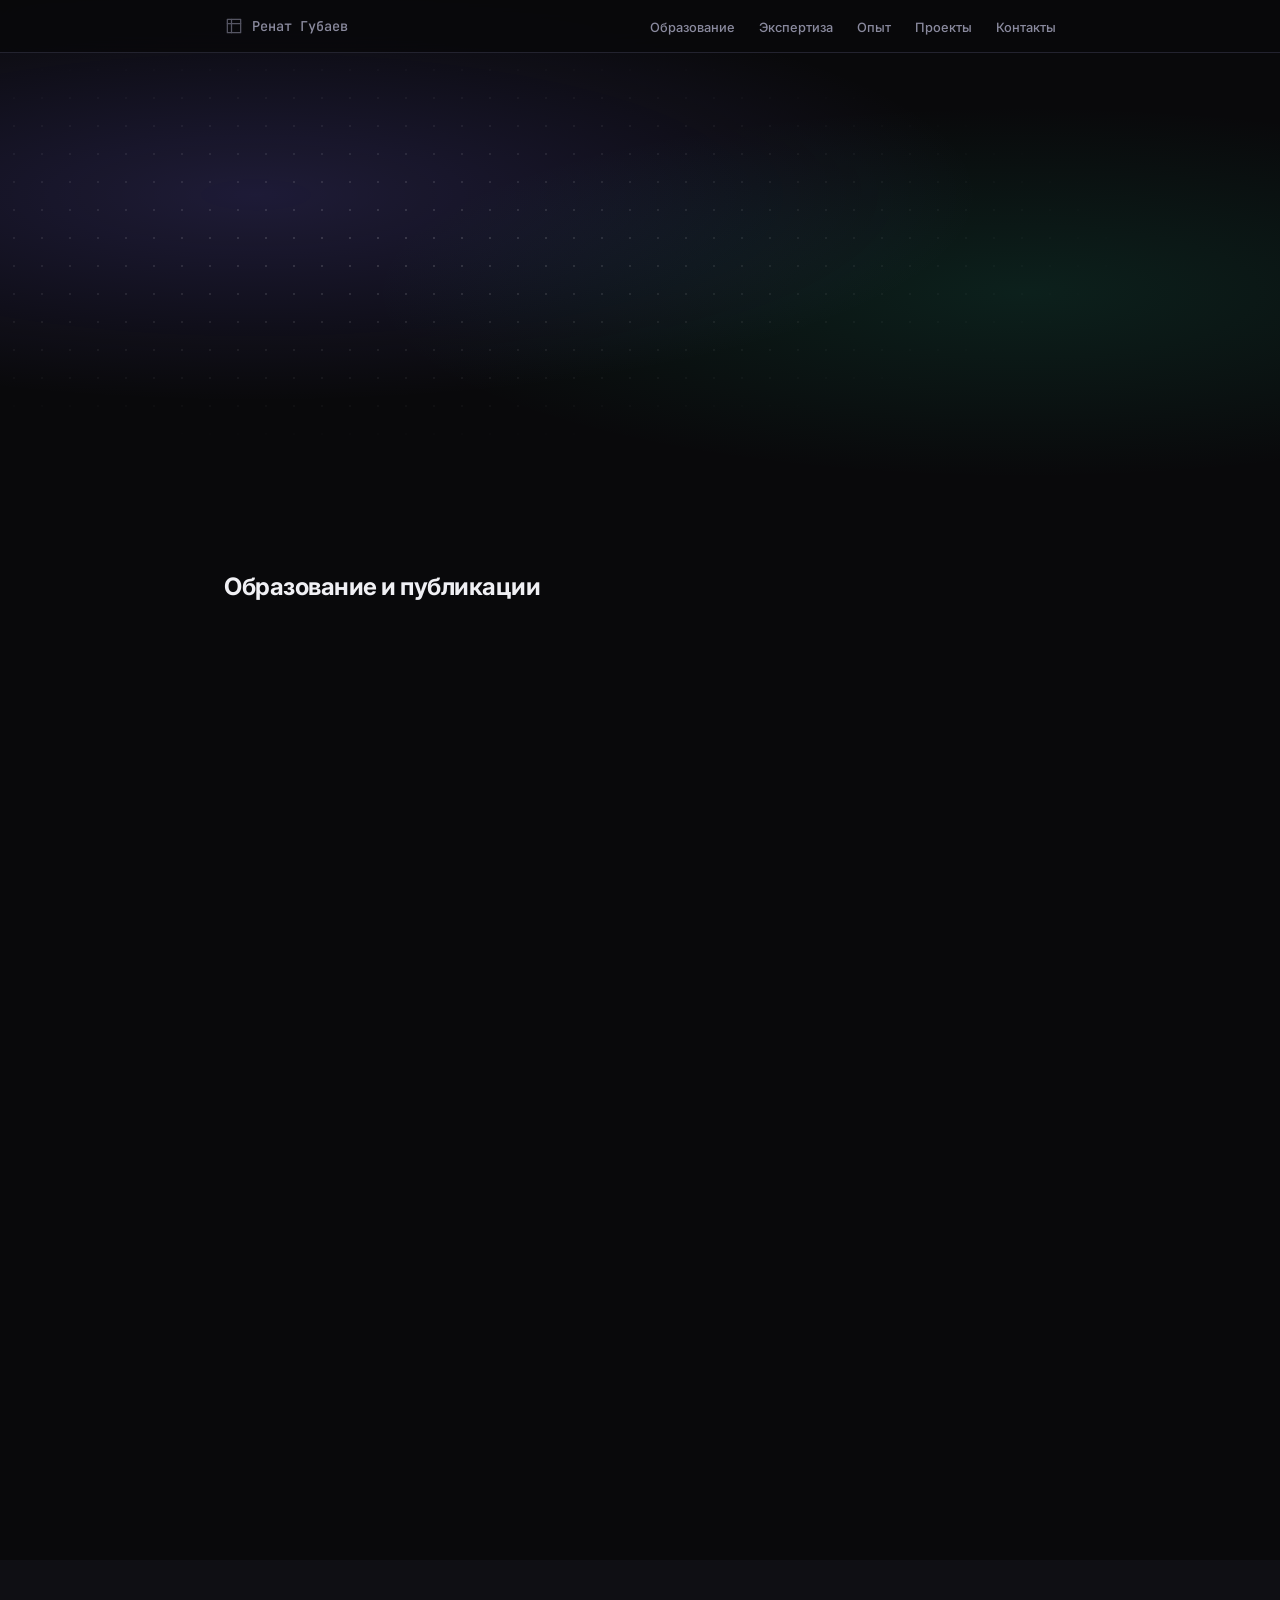
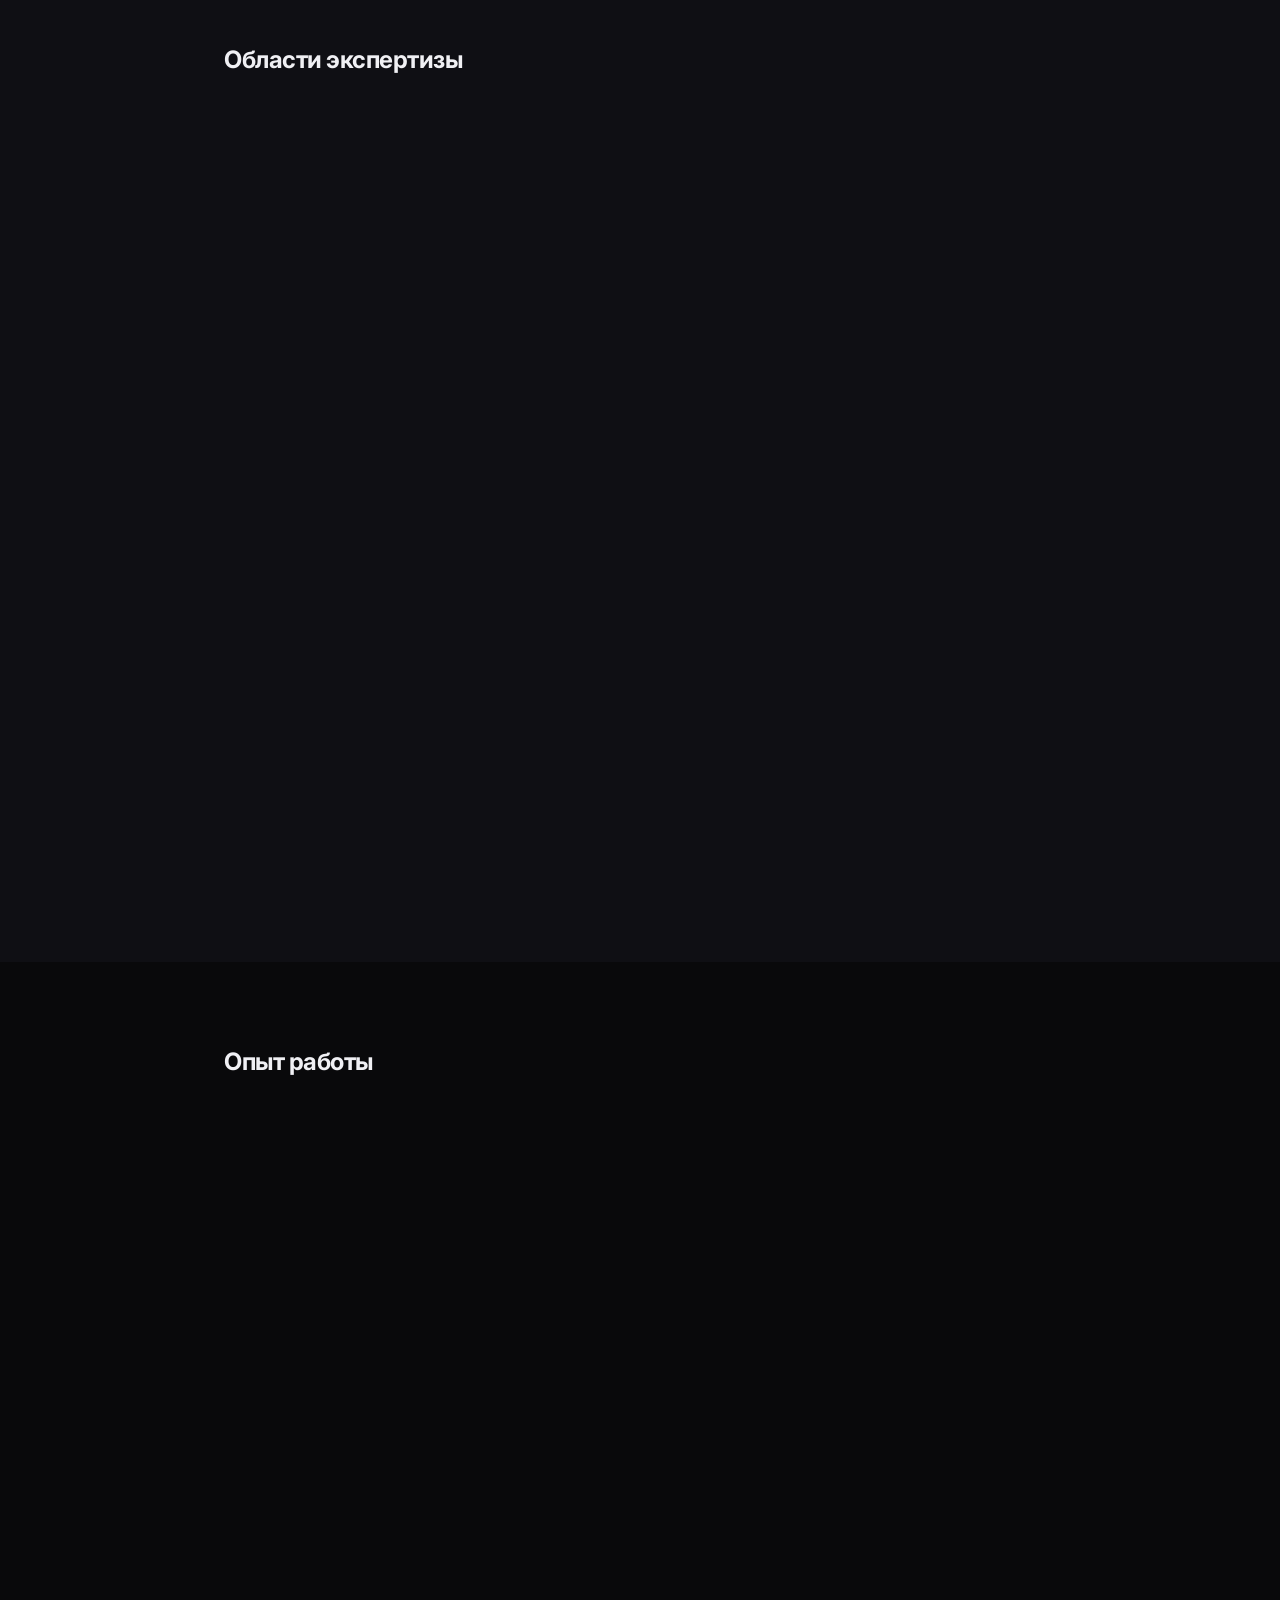
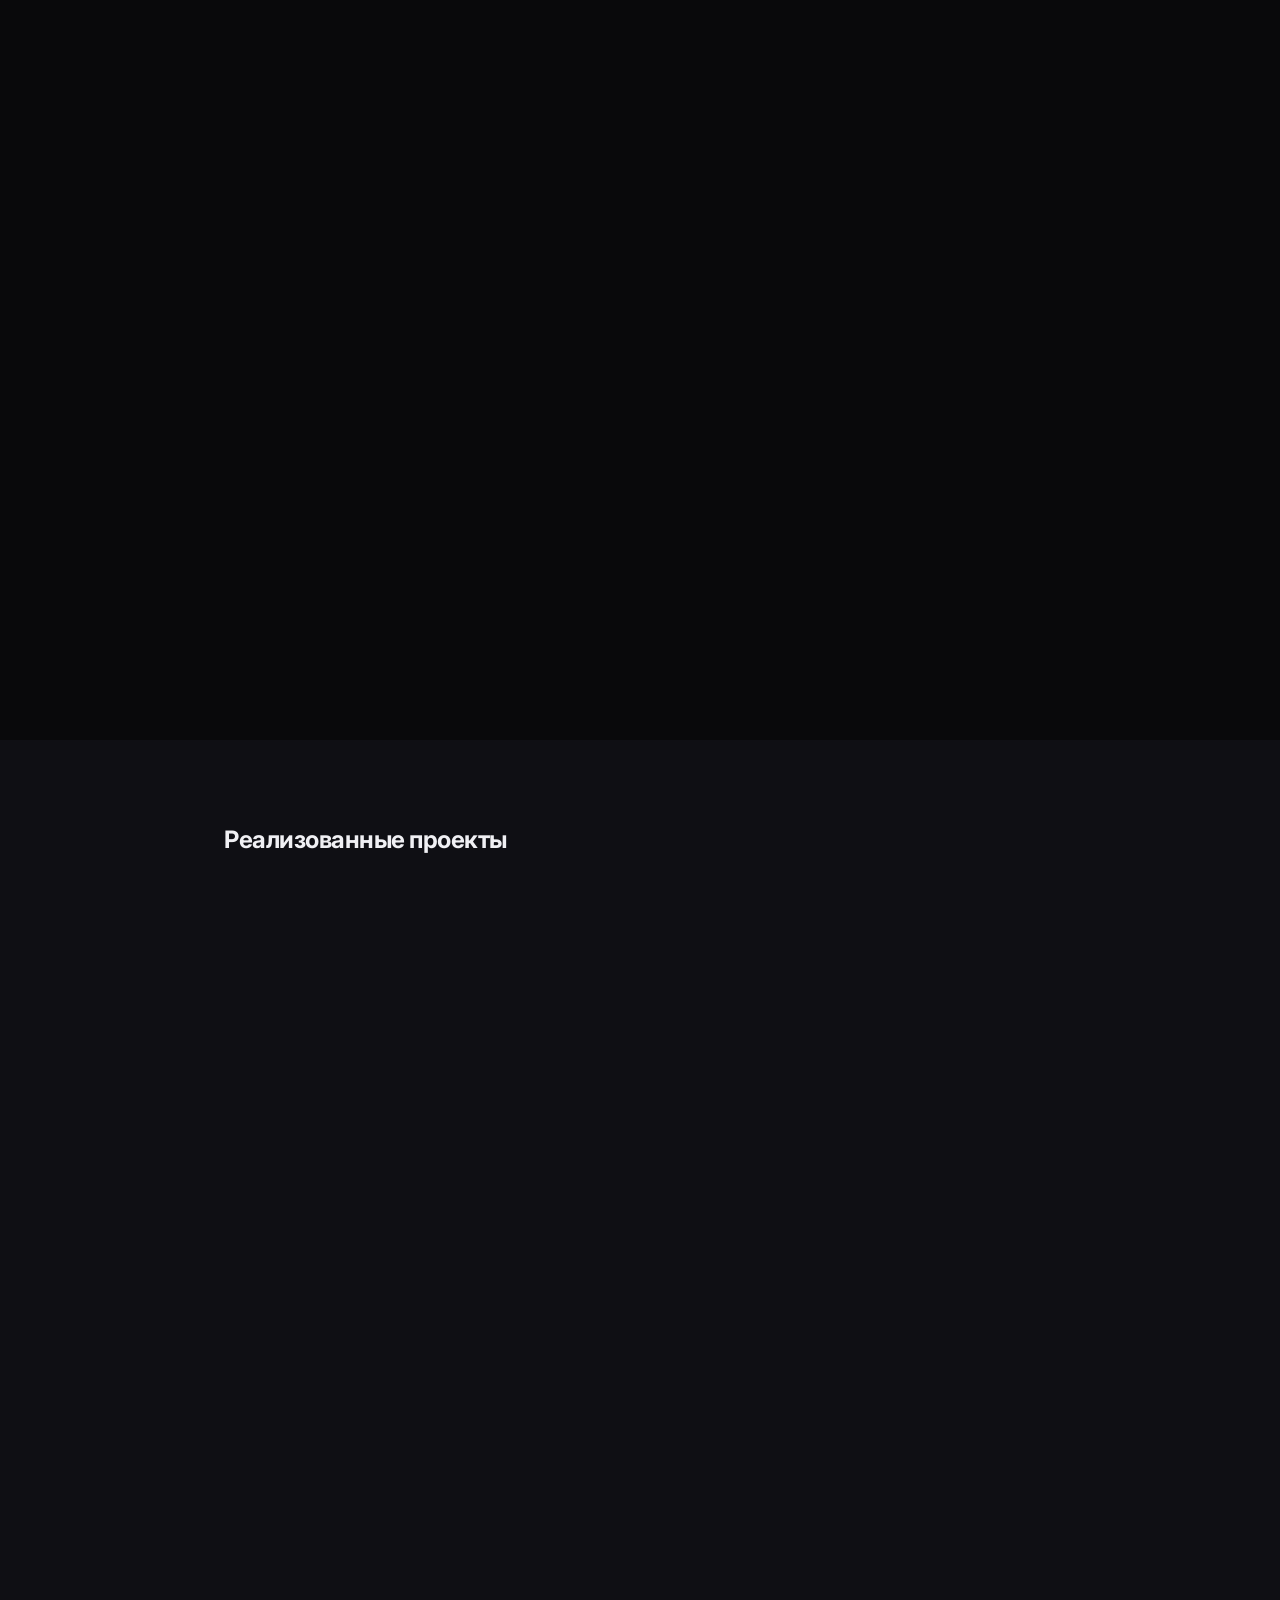
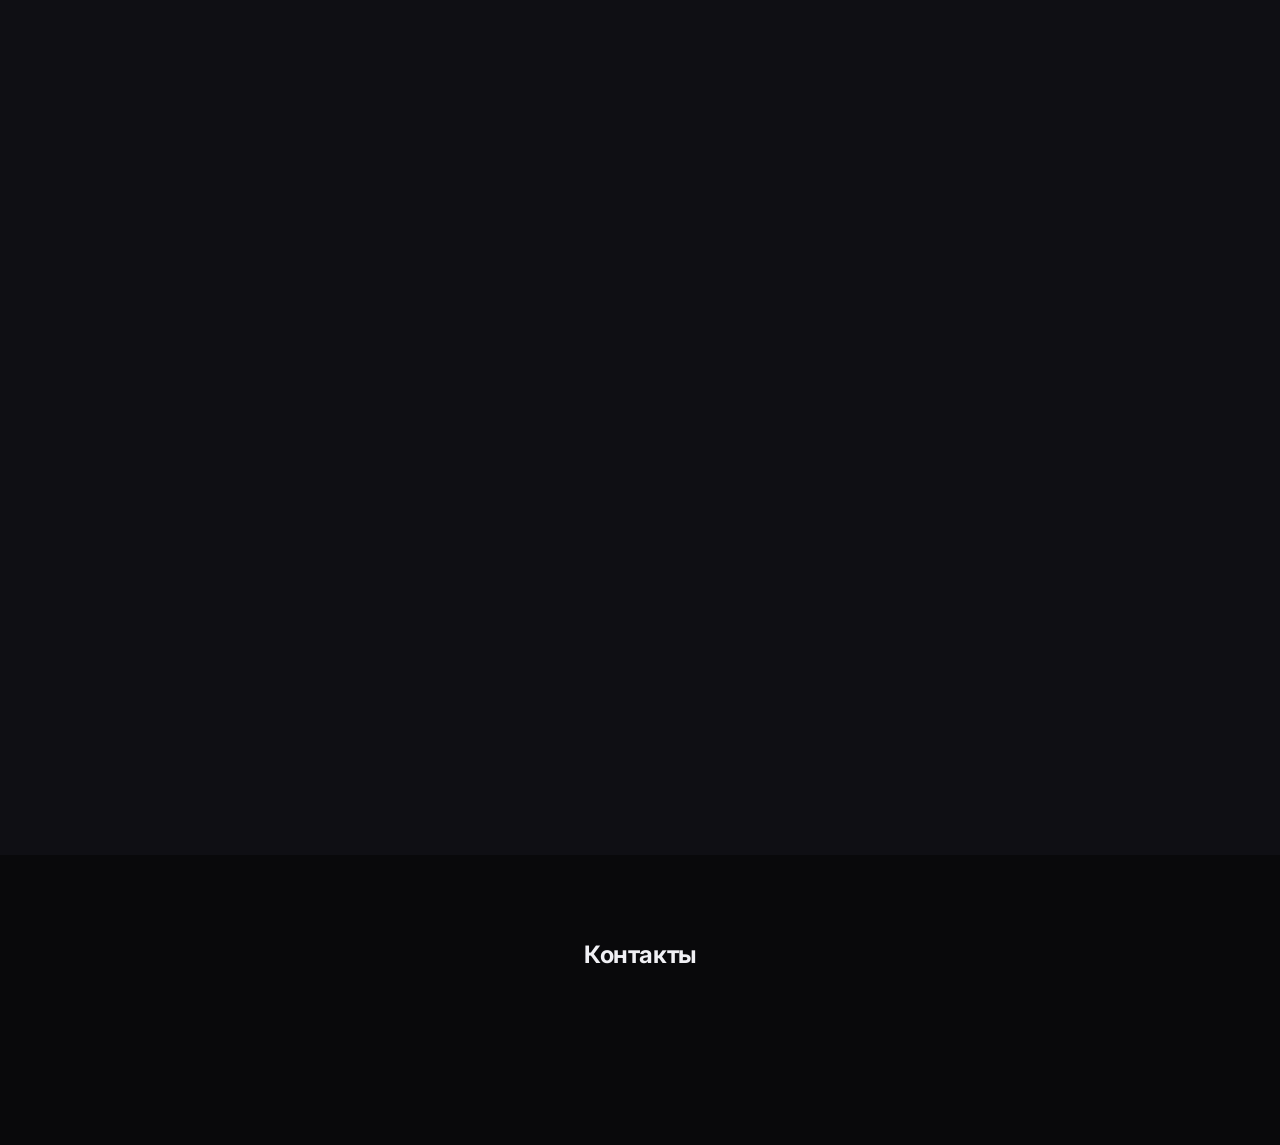
<file: index.html>
<!doctype html>
<html lang="ru">
  <head>
    <meta charset="UTF-8" />
    <meta name="viewport" content="width=device-width, initial-scale=1.0" />
    <title>Ренат Губаев - fullstack-разработчик, blockchain-архитектор</title>
    <meta
      name="description"
      content="Ренат Губаев - fullstack-разработчик, blockchain-архитектор. МФТИ, РАНХиГС, публикации IEEE, open-source библиотеки."
    />

    <meta name="google-site-verification" content="nejTlyol4ntgnsvWBmmOYXZHYfpRieYmGeverqvincs" />
    <meta name="yandex-verification" content="a88fcde494d6a024" />

    <link rel="canonical" href="https://manhattandoctor.github.io/" />

    <!-- Open Graph -->
    <meta property="og:type" content="website" />
    <meta property="og:url" content="https://manhattandoctor.github.io/" />
    <meta property="og:title" content="Ренат Губаев - fullstack-разработчик, blockchain-архитектор" />
    <meta property="og:description" content="20+ лет в разработке: enterprise-системы на стыке blockchain, AI и финтеха. МФТИ, РАНХиГС, 2 публикации IEEE, 30+ npm-пакетов." />
    <meta property="og:image" content="https://manhattandoctor.github.io/og-image.png" />
    <meta property="og:image:width" content="1200" />
    <meta property="og:image:height" content="630" />
    <meta property="og:locale" content="ru_RU" />

    <!-- Twitter Card -->
    <meta name="twitter:card" content="summary_large_image" />
    <meta name="twitter:title" content="Ренат Губаев - fullstack-разработчик, blockchain-архитектор" />
    <meta name="twitter:description" content="20+ лет в разработке: enterprise-системы на стыке blockchain, AI и финтеха." />
    <meta name="twitter:image" content="https://manhattandoctor.github.io/og-image.png" />

    <!-- Favicon -->
    <link rel="icon" href="data:image/svg+xml,%3Csvg xmlns='http://www.w3.org/2000/svg' viewBox='0 0 100 100'%3E%3Crect width='100' height='100' rx='16' fill='%237c6cff'/%3E%3Ctext x='50' y='54' font-family='system-ui,sans-serif' font-size='42' font-weight='700' fill='white' text-anchor='middle' dominant-baseline='central'%3E%D0%A0%D0%93%3C/text%3E%3C/svg%3E" />

    <link rel="preconnect" href="https://fonts.googleapis.com" />
    <link rel="preconnect" href="https://fonts.gstatic.com" crossorigin />
    <link rel="preload" href="style.css" as="style" />
    <link rel="stylesheet" href="style.css" />
    <link
      href="https://fonts.googleapis.com/css2?family=Inter:wght@300;400;500;600;700;800&family=JetBrains+Mono:wght@400;500&display=swap"
      rel="stylesheet"
      media="print"
      onload="this.media='all'"
    />
    <noscript><link href="https://fonts.googleapis.com/css2?family=Inter:wght@300;400;500;600;700;800&family=JetBrains+Mono:wght@400;500&display=swap" rel="stylesheet" /></noscript>

    <!-- JSON-LD -->
    <script type="application/ld+json">
    {
      "@context": "https://schema.org",
      "@type": "Person",
      "name": "Ренат Губаев",
      "jobTitle": "Fullstack-разработчик, blockchain-архитектор",
      "url": "https://manhattandoctor.github.io/",
      "inLanguage": "ru",
      "image": "https://manhattandoctor.github.io/og-image.png",
      "sameAs": [
        "https://github.com/ManhattanDoctor",
        "https://ru.linkedin.com/in/renat-gubaev-a50349154",
        "https://t.me/renatgubaev",
        "https://www.npmjs.com/~renatg"
      ],
      "alumniOf": [
        {
          "@type": "CollegeOrUniversity",
          "name": "МФТИ (Московский физико-технический институт)"
        },
        {
          "@type": "CollegeOrUniversity",
          "name": "РАНХиГС (Бизнес школа IT-управления)"
        }
      ],
      "knowsAbout": ["Blockchain", "Hyperledger Fabric", "Ethereum", "TypeScript", "AI/ML", "Cryptography"],
      "description": "20+ лет в разработке: enterprise-системы на стыке blockchain, AI и финтеха. Автор 30+ npm-пакетов, соавтор 2 публикаций IEEE."
    }
    </script>
  </head>
  <body>
    <nav class="nav" id="nav" aria-label="Главная навигация">
      <div class="nav__container">
        <a href="#top" class="nav__brand" title="Ренат Губаев">
          <svg class="nav__icon" viewBox="0 0 24 24" width="20" height="20" fill="none" stroke="currentColor" stroke-width="1.5" stroke-linecap="round" stroke-linejoin="round">
            <path d="M4 4h16v16H4z"/>
            <path d="M4 9h16"/>
            <path d="M9 4v16"/>
          </svg>
          <span>Ренат Губаев</span>
        </a>
        <button class="nav__toggle" id="navToggle" aria-label="Открыть меню" aria-expanded="false">
          <span></span><span></span><span></span>
        </button>
        <ul class="nav__menu" id="navMenu">
          <li><a href="#academic">Образование</a></li>
          <li><a href="#expertise">Экспертиза</a></li>
          <li><a href="#experience">Опыт</a></li>
          <li><a href="#projects">Проекты</a></li>
          <li><a href="#contact">Контакты</a></li>
        </ul>
      </div>
    </nav>

    <main>
    <!-- Header -->
    <header class="header" id="top">
      <div class="header__bg"></div>
      <div class="container">
        <div class="header__content fade-in">
          <picture>
            <source
              srcset="photo-200.webp 200w, photo-400.webp 400w"
              sizes="260px"
              type="image/webp"
            />
            <img
              src="photo-200.png"
              srcset="photo-200.png 200w, photo-400.png 400w"
              sizes="260px"
              alt="Ренат Губаев"
              class="header__photo"
              width="260"
              height="260"
              loading="eager"
            />
          </picture>
          <div class="header__text">
            <h1>Ренат Губаев</h1>
            <p class="header__role">
              20+ лет в разработке: от коммуникационных платформ до blockchain и
              AI
            </p>
            <p class="header__summary">
              Проектирую и разрабатываю enterprise-системы на стыке blockchain,
              искусственного интеллекта и финансовых технологий. Автор 30+
              open-source библиотек и научных публикаций IEEE.
            </p>
          </div>
        </div>
      </div>
    </header>

    <!-- Education & Publications -->
    <section class="section" id="academic" aria-label="Образование и публикации">
      <div class="container">
        <h2 class="section__title">Образование и публикации</h2>
        <div class="two-col fade-in">
          <div>
            <h3 class="label">Фундаментальное образование</h3>

            <div class="card">
              <div class="card__accent"></div>
              <div class="card__body">
                <div class="card__top">
                  <span class="card__year">2010</span>
                  <span class="card__degree">Магистр</span>
                </div>
                <h4>
                  МФТИ &middot;
                  <a
                    href="https://ru.wikipedia.org/wiki/Московский_физико-технический_институт#факультет_физической_и_квантовой_электроники_(ФФКЭ)"
                    target="_blank"
                    rel="noopener"
                    >Физика и прикладная математика</a
                  >
                </h4>
                <p class="card__sub card__sub--divider">
                  Московский физико-технический институт
                </p>
                <p class="card__sub">
                  Факультет физической и квантовой электроники, кафедра
                  высокопроизводительных вычислительных систем
                </p>
                <p class="card__thesis">
                  <span class="card__thesis-label">Дипломная работа:</span>
                  Системы команд масштабируемых векторных процессоров
                </p>
                <p class="card__thesis">
                  <span class="card__thesis-label">Также:</span> Читал лекции
                  по устройству смарт-контрактов Ethereum в рамках
                  <a
                    href="https://blockchain.mipt.ru"
                    target="_blank"
                    rel="noopener"
                    >магистерской программы МФТИ по технологиям блокчейна</a
                  >
                </p>
              </div>
            </div>

            <div class="card">
              <div class="card__accent"></div>
              <div class="card__body">
                <div class="card__top">
                  <span class="card__year">2012</span>
                  <span class="card__degree">Магистр</span>
                </div>
                <h4>
                  РАНХиГС &middot;
                  <a
                    href="https://mbacio.ru/msc-it"
                    target="_blank"
                    rel="noopener"
                    >Информационный менеджмент</a
                  >
                </h4>
                <p class="card__sub card__sub--divider">
                  Российская академия народного хозяйства и государственной
                  службы при Президенте РФ
                </p>
                <p class="card__sub">
                  <a href="https://mbacio.ru" target="_blank" rel="noopener"
                    >Бизнес школа IT-управления</a
                  >, подготовка руководителей в сфере IT
                </p>
                <p class="card__thesis">
                  <span class="card__thesis-label">Выпускная работа:</span>
                  Социальная сеть для видеообщения Vichatter&nbsp;&mdash;
                  реализованный продукт с аудиторией более 3&nbsp;млн
                  пользователей, до 500&nbsp;тыс. посещений в день
                </p>
              </div>
            </div>
          </div>

          <div>
            <h3 class="label">Международные публикации</h3>

            <div class="card">
              <div class="card__accent card__accent--pub"></div>
              <div class="card__body">
                <div class="card__top">
                  <span class="card__venue">IEEE ICDCSW 2025</span>
                  <span class="card__location">Глазго, Великобритания</span>
                </div>
                <h4>
                  Integrating Cvartel with Hyperledger Fabric for Enhanced
                  Biometric Authentication
                </h4>
                <p class="card__sub card__sub--divider">
                  45th IEEE International Conference on Distributed Computing
                  Systems Workshops
                </p>
                <p class="card__sub">
                  Исследование интеграции биометрической аутентификации с
                  блокчейн-платформой Hyperledger Fabric. Работа описывает
                  архитектуру системы Cvartel, обеспечивающей верификацию
                  личности через биометрические данные с записью результатов в
                  распределённый реестр.
                </p>
                <p class="card__thesis">
                  <span class="card__thesis-label">DOI:</span>
                  <span style="font-family: var(--mono); font-style: normal"
                    >10.1109/ICDCSW63273.2025.00064</span
                  >
                </p>
                <a
                  href="https://ieeexplore.ieee.org/document/11262628"
                  class="card__link"
                  target="_blank"
                  rel="noopener"
                  >IEEE Xplore &rarr;</a
                >
              </div>
            </div>

            <div class="card">
              <div class="card__accent card__accent--pub"></div>
              <div class="card__body">
                <div class="card__top">
                  <span class="card__venue">IEEE ICBC 2021</span>
                  <span class="card__location">Сидней, Австралия</span>
                </div>
                <h4>Karma Blockchain Based Charity Foundation Platform</h4>
                <p class="card__sub card__sub--divider">
                  IEEE International Conference on Blockchain and Cryptocurrency
                </p>
                <p class="card__sub">
                  Работа предлагает подход к повышению прозрачности
                  благотворительных фондов через permissioned-блокчейн. Проект
                  принят в Hyperledger Labs (Linux Foundation),
                  спонсор&nbsp;&mdash; член Hyperledger Technical Steering
                  Committee (IBM).
                </p>
                <p class="card__thesis">
                  <span class="card__thesis-label">DOI:</span>
                  <span style="font-family: var(--mono); font-style: normal"
                    >10.1109/ICBC51069.2021.9461072</span
                  >
                </p>
                <div class="card__links">
                  <a
                    href="https://ieeexplore.ieee.org/document/9461072/"
                    target="_blank"
                    rel="noopener"
                    >IEEE Xplore</a
                  >
                  <a
                    href="https://research.ibm.com/publications/karma-blockchain-based-charity-foundation-platform"
                    target="_blank"
                    rel="noopener"
                    >IBM Research</a
                  >
                  <a
                    href="https://www.researchgate.net/publication/352724815"
                    target="_blank"
                    rel="noopener"
                    >ResearchGate</a
                  >
                </div>
              </div>
            </div>
          </div>
        </div>
      </div>
    </section>

    <!-- Expertise -->
    <section class="section section--alt" id="expertise" aria-label="Области экспертизы">
      <div class="container">
        <h2 class="section__title">Области экспертизы</h2>

        <div class="expertise__grid fade-in">
          <div class="exp-card">
            <svg
              class="exp-card__icon"
              viewBox="0 0 24 24"
              width="22"
              height="22"
              fill="none"
              stroke="currentColor"
              stroke-width="1.5"
              stroke-linecap="round"
              stroke-linejoin="round"
            >
              <rect x="2" y="7" width="20" height="14" rx="2" />
              <path d="M16 7V5a4 4 0 00-8 0v2" />
              <circle cx="12" cy="15" r="1" />
            </svg>
            <h3>Blockchain-архитектура</h3>
            <p>
              Проектирование систем на Hyperledger Fabric и Ethereum:
              смарт-контракты, токеномика, кросс-чейн взаимодействие. Автор
              ORM-фреймворка для chaincode и библиотеки управления токенами.
              Опыт с Polymath Security Tokens (ST-20), ERC-20/ERC-721,
              DeFi-механизмами.
            </p>
          </div>

          <div class="exp-card">
            <svg
              class="exp-card__icon"
              viewBox="0 0 24 24"
              width="22"
              height="22"
              fill="none"
              stroke="currentColor"
              stroke-width="1.5"
              stroke-linecap="round"
              stroke-linejoin="round"
            >
              <path d="M12 2L2 7l10 5 10-5-10-5z" />
              <path d="M2 17l10 5 10-5" />
              <path d="M2 12l10 5 10-5" />
            </svg>
            <h3>Enterprise-платформы</h3>
            <p>
              Полный цикл разработки сложных бизнес-систем. Мультитенантность,
              ресурсная авторизация через Keycloak, двойное хранение состояния
              (SQL&nbsp;+&nbsp;blockchain), Command/Event архитектура, WebSocket
              real-time.
            </p>
          </div>

          <div class="exp-card">
            <svg
              class="exp-card__icon"
              viewBox="0 0 24 24"
              width="22"
              height="22"
              fill="none"
              stroke="currentColor"
              stroke-width="1.5"
              stroke-linecap="round"
              stroke-linejoin="round"
            >
              <circle cx="12" cy="12" r="3" />
              <path
                d="M12 2v4m0 12v4m-7.07-15.07l2.83 2.83m8.48 8.48l2.83 2.83M2 12h4m12 0h4M4.93 19.07l2.83-2.83m8.48-8.48l2.83-2.83"
              />
            </svg>
            <h3>AI/ML-платформы</h3>
            <p>
              Интеграция LLM в production-системы: LangChain, Claude, OpenAI,
              векторный поиск в базах данных. Разработка MCP-серверов для
              AI-агентов. RAG-пайплайны для обработки документов. Гибридный
              текстовый и семантический поиск.
            </p>
          </div>

          <div class="exp-card">
            <svg
              class="exp-card__icon"
              viewBox="0 0 24 24"
              width="22"
              height="22"
              fill="none"
              stroke="currentColor"
              stroke-width="1.5"
              stroke-linecap="round"
              stroke-linejoin="round"
            >
              <path d="M12 22s8-4 8-10V5l-8-3-8 3v7c0 6 8 10 8 10z" />
            </svg>
            <h3>Криптография и безопасность</h3>
            <p>
              Системы на базе российской (ГОСТ&nbsp;Р&nbsp;34.10) и
              международной криптографии (RSA, AES, Ed25519). Custody-системы
              для управления ключами, двухфакторная аутентификация,
              биометрическая аутентификация с blockchain-верификацией.
            </p>
          </div>

          <div class="exp-card">
            <svg
              class="exp-card__icon"
              viewBox="0 0 24 24"
              width="22"
              height="22"
              fill="none"
              stroke="currentColor"
              stroke-width="1.5"
              stroke-linecap="round"
              stroke-linejoin="round"
            >
              <path d="M4 4h16v16H4z" />
              <path d="M4 9h16" />
              <path d="M9 4v16" />
            </svg>
            <h3>Разработка фреймворков и экосистем</h3>
            <p>
              Создание переиспользуемых библиотек и экосистемы (30+
              npm-пакетов)&nbsp;&mdash; инфраструктурная основа для десятка
              проектов: backend, frontend, криптография, WebSocket, OAuth, i18n.
              Фреймворк ORM для блокчейна с управлением токенами и сущностями.
            </p>
          </div>
        </div>
      </div>
    </section>

    <!-- Experience -->
    <section class="section" id="experience" aria-label="Опыт работы">
      <div class="container">
        <h2 class="section__title">Опыт работы</h2>

        <div class="timeline fade-in">
          <div class="timeline__item">
            <div class="timeline__dot"></div>
            <div class="timeline__card">
              <div class="timeline__head">
                <span class="timeline__period">2025 &mdash; н.в.</span>
                <span class="timeline__role">Архитектор, fullstack-разработчик</span>
              </div>
              <h3><a href="https://dfawl.ru" target="_blank" rel="noopener">DFAWL</a></h3>
              <p>
                White Label конструктор платформ для торговли цифровыми финансовыми
                активами (ЦФА) и утилитарными цифровыми правами (УЦП). Полный жизненный
                цикл цифровых активов: выпуск, обращение, внебиржевая торговля, краудсейлы
                и погашение.
              </p>
              <p class="timeline__voice">Цель&nbsp;&mdash; сделать запуск платформы ЦФА вопросом недель, а не месяцев.</p>
            </div>
          </div>

          <div class="timeline__item">
            <div class="timeline__dot"></div>
            <div class="timeline__card">
              <div class="timeline__head">
                <span class="timeline__period">2022 &mdash; 2025</span>
                <span class="timeline__role">Руководитель команды, fullstack-разработчик</span>
              </div>
              <h3><a href="https://chainlab.ru" target="_blank" rel="noopener">Лаборатория блокчейн ChainLab</a></h3>
              <p>
                Научный центр &laquo;Идея&raquo;, базовая организация
                <a href="https://blockchain.mipt.ru" target="_blank" rel="noopener">магистерской программы МФТИ по блокчейну</a>.
                Реализованы проекты Karma (Hyperledger Labs, IEEE), AI-платформа
                Gnosis, система биометрической аутентификации Cvartel (IEEE ICDCSW 2025).
              </p>
              <p class="timeline__voice">Здесь я совмещал то, что мне интересно больше всего: исследования и production-код.</p>
            </div>
          </div>

          <div class="timeline__item">
            <div class="timeline__dot"></div>
            <div class="timeline__card">
              <div class="timeline__head">
                <span class="timeline__period">2018 &mdash; 2022</span>
                <span class="timeline__role">Руководитель команды разработки</span>
              </div>
              <h3>Норильский Никель / Symbridge</h3>
              <p>
                Сервис кастодиального обслуживания. Микросервисная архитектура,
                платёжные процессы и система управления цифровыми активами на
                децентрализованной бирже.
              </p>
              <p class="timeline__voice">Первый опыт на стыке блокчейна и реального бизнеса&nbsp;&mdash; когда за каждой транзакцией стоят регуляторы, аудиторы и реальные деньги.</p>
            </div>
          </div>

          <div class="timeline__item">
            <div class="timeline__dot"></div>
            <div class="timeline__card">
              <div class="timeline__head">
                <span class="timeline__period">2010 &mdash; 2018</span>
                <span class="timeline__role">Основатель, CEO</span>
              </div>
              <h3>Vichatter</h3>
              <p>
                Социальная сеть для видеообщения&nbsp;&mdash; один из крупнейших
                видеочатов рунета. 3+ млн пользователей, до 500K визитов/день.
                Команда разработчиков и дизайнеров, highload-архитектура, интеграция
                машинного перевода, модерация совместно с Лигой безопасного интернета.
              </p>
              <p class="timeline__voice">Первый опыт построения продукта с нуля&nbsp;&mdash; от идеи до своей команды из 10+ человек и аудитории по всему миру.</p>
            </div>
          </div>

          <div class="timeline__item">
            <div class="timeline__dot"></div>
            <div class="timeline__card">
              <div class="timeline__head">
                <span class="timeline__period">2007 &mdash; 2010</span>
                <span class="timeline__role">Программист / ведущий программист</span>
              </div>
              <h3>CommuniGate Systems</h3>
              <p>
                Разработка клиентской части PRONTO для коммуникационной платформы
                CommuniGate Pro, объединяющей электронную почту, VoIP и мгновенные
                сообщения.
              </p>
              <p class="timeline__voice">Первая работа, где цена ошибки&nbsp;&mdash; тысячи людей без связи. Это задало планку.</p>
            </div>
          </div>
        </div>
      </div>
    </section>

    <!-- Projects -->
    <section class="section section--alt" id="projects" aria-label="Реализованные проекты">
      <div class="container">
        <h2 class="section__title">Реализованные проекты</h2>

        <div class="projects__list fade-in">
          <article class="project">
            <div class="project__marker"></div>
            <div class="project__body">
              <div class="project__head">
                <h3>
                  <a href="https://dfawl.ru" target="_blank" rel="noopener"
                    >DFAWL</a
                  >&nbsp;&mdash; White Label конструктор платформ ЦФА / УЦП
                </h3>
                <span class="project__scale">12+ компонентов</span>
              </div>
              <p>
                Конструктор для быстрого развёртывания платформ торговли
                цифровыми финансовыми активами и утилитарными цифровыми правами
                в рамках российского законодательства. Двойное хранение
                состояния&nbsp;&mdash; PostgreSQL для оперативных запросов и
                Hyperledger Fabric для неизменяемого аудита. Мультитенантная
                архитектура, ресурсная авторизация, блокчейн-эксплорер,
                AI-модуль, кастодиальный сервис, RESTful API, торговые роботы.
              </p>
            </div>
          </article>

          <article class="project">
            <div class="project__marker"></div>
            <div class="project__body">
              <div class="project__head">
                <h3>
                  <a
                    href="https://karma.chainlab.ru"
                    target="_blank"
                    rel="noopener"
                    >Karma</a
                  >&nbsp;&mdash; благотворительная blockchain-платформа
                </h3>
                <span class="project__scale"
                  >Hyperledger Labs &middot; IEEE ICBC 2021</span
                >
              </div>
              <p>
                Первая в России блокчейн-платформа для пожертвований на базе
                Hyperledger Fabric. Запущена в 2023 году, на платформе работают
                фонды &laquo;Со-единение&raquo;, &laquo;Найди семью&raquo;,
                &laquo;Большая перемена&raquo;, &laquo;Синдром любви&raquo;,
                &laquo;Арифметика добра&raquo;. Доноры отслеживают движение
                средств в реальном времени при отсутствии комиссии платформы.
                Принята в Hyperledger Labs (Linux Foundation), представлена на
                Global Hyperledger Forum 2022, опубликована в IEEE в соавторстве
                с IBM.
              </p>
            </div>
          </article>

          <article class="project">
            <div class="project__marker"></div>
            <div class="project__body">
              <div class="project__head">
                <h3>
                  <a
                    href="https://landing.gnosisai.ru"
                    target="_blank"
                    rel="noopener"
                    >Gnosis</a
                  >&nbsp;&mdash; масштабируемая AI-платформа
                </h3>
              </div>
              <p>
                AI-платформа с мультипровайдерным переключением языковых
                моделей. Реализует RAG-пайплайн для работы с различными
                документами, генерацию изображений, синтез речи, распознавание
                голоса и создание видео-аватаров. Встроенная монетизация и
                OAuth-аутентификация (Google, Yandex, VK, Telegram).
              </p>
            </div>
          </article>

          <article class="project">
            <div class="project__marker"></div>
            <div class="project__body">
              <div class="project__head">
                <h3>Cvartel&nbsp;&mdash; биометрическая аутентификация</h3>
                <span class="project__scale">IEEE ICDCSW 2025</span>
              </div>
              <p>
                Система биометрической аутентификации с верификацией через
                Hyperledger Fabric. Совместная работа лаборатории
                <a href="https://chainlab.ru" target="_blank" rel="noopener"
                  >ChainLab</a
                >
                и МФТИ. Результаты представлены на 45th IEEE International
                Conference on Distributed Computing Systems Workshops 2025 в
                Глазго.
              </p>
            </div>
          </article>

          <article class="project">
            <div class="project__marker"></div>
            <div class="project__body">
              <div class="project__head">
                <h3>
                  DAO (включая Custody, HLF Explorer и Solidity-контракты)
                </h3>
              </div>
              <p>
                Платформа децентрализованных автономных организаций с
                токен-голосованием и Ethereum-мостом. Custody-система для
                управления криптографическими ключами. Обозреватель блокчейна
                Hyperledger Fabric. Коллекция смарт-контрактов: Security Tokens
                (Polymath), ERC-20, ERC-721, DEX.
              </p>
            </div>
          </article>

          <article class="project">
            <div class="project__marker"></div>
            <div class="project__body">
              <div class="project__head">
                <h3>
                  <a
                    href="https://www.npmjs.com/settings/ts-core/packages"
                    target="_blank"
                    rel="noopener"
                    >@ts-core</a
                  >&nbsp;&mdash; экосистема TypeScript-библиотек
                </h3>
                <span class="project__scale">30+ npm-пакетов</span>
              </div>
              <p>
                Инфраструктурная основа для всех enterprise-проектов: backend и
                frontend утилиты, криптография (ГОСТ, RSA, MetaMask), WebSocket
                клиент/сервер, OAuth/OpenID, двухфакторная аутентификация,
                интернационализация, Swagger-генерация.
              </p>
            </div>
          </article>

          <article class="project">
            <div class="project__marker"></div>
            <div class="project__body">
              <div class="project__head">
                <h3>
                  <a
                    href="https://www.npmjs.com/settings/hlf-core/packages"
                    target="_blank"
                    rel="noopener"
                    >@hlf-core</a
                  >&nbsp;&mdash; фреймворк для Hyperledger Fabric
                </h3>
                <span class="project__scale">10 модулей, 5 npm-пакетов</span>
              </div>
              <p>
                ORM-подобная абстракция над блокчейном: EntityManager для
                CRUD-операций, каскадные связи между сущностями, пагинация,
                строковая арифметика для точных финансовых расчётов. Система
                управления токенами с эмиссией, переводами, hold-механизмом и
                полным аудитом.
              </p>
            </div>
          </article>

          <article class="project">
            <div class="project__marker"></div>
            <div class="project__body">
              <div class="project__head">
                <h3>
                  <a
                    href="https://occultist.one"
                    target="_blank"
                    rel="noopener"
                    >Occultist.one</a
                  >&nbsp;&mdash; AI-платформа для интерпретации Таро
                </h3>
                <span class="project__scale"
                  >>364K пользователей, 650K+ раскладов</span
                >
              </div>
              <p>
                Полноценный продукт, выросший из пет-проекта: AI-трактовки
                раскладов (OpenAI, Claude, GigaChat), внутренняя валюта и
                монетизация. Представлен на 7&nbsp;платформах: Google&nbsp;Play,
                RuStore, Telegram-бот, навык Алисы, скилл Маруси,
                ВКонтакте, Одноклассники. Angular&nbsp;17, NestJS, PostgreSQL,
                MCP-интеграция.
              </p>
            </div>
          </article>

          <article class="project">
            <div class="project__marker"></div>
            <div class="project__body">
              <div class="project__head">
                <h3>Vichatter&nbsp;&mdash; социальная сеть для видеообщения</h3>
                <span class="project__scale"
                  >>3 млн пользователей и до 500K визитов/день</span
                >
              </div>
              <p>
                Международная видео-социальная сеть с live-стримингом,
                встроенным переводчиком сообщений, системой виртуальных подарков
                и рейтингов, кастомным движком. Мобильные и десктопные
                приложения. Партнёрство с PROMT и лигой безопасного интернета.
              </p>
            </div>
          </article>

          <p class="projects__more">и ещё <a href="https://github.com/ManhattanDoctor" target="_blank" rel="noopener">60+ репозиториев на GitHub</a></p>
        </div>
      </div>
    </section>

    <!-- Contact -->
    <section class="section" id="contact" aria-label="Контакты">
      <div class="container">
        <h2 class="section__title section__title--center">Контакты</h2>
        <div class="contact-links fade-in">
          <a href="https://t.me/renatgubaev" class="contact-link contact-link--primary" target="_blank" rel="noopener">
            <svg viewBox="0 0 24 24" width="20" height="20" fill="none" stroke="currentColor" stroke-width="1.5" stroke-linecap="round" stroke-linejoin="round">
              <path d="M21.2 4.6L2.4 11.1c-.7.3-.7.8 0 1l4.8 1.5 1.9 5.9c.2.5.7.5 1 .2l2.7-2.2 5.3 3.9c.5.4 1 .2 1.1-.5L22.3 5.6c.2-.8-.4-1.3-1.1-1z"/>
              <path d="M9.2 13.6l8.5-5.3"/>
            </svg>
            <span>Telegram</span>
          </a>
          <a href="mailto:renat.gubaev@gmail.com" class="contact-link">
            <svg viewBox="0 0 24 24" width="20" height="20" fill="none" stroke="currentColor" stroke-width="1.5" stroke-linecap="round" stroke-linejoin="round">
              <rect x="2" y="4" width="20" height="16" rx="2"/>
              <path d="M22 4L12 13 2 4"/>
            </svg>
            <span>Email</span>
          </a>
          <a href="https://github.com/ManhattanDoctor" class="contact-link" target="_blank" rel="noopener">
            <svg viewBox="0 0 24 24" width="20" height="20" fill="none" stroke="currentColor" stroke-width="1.5" stroke-linecap="round" stroke-linejoin="round">
              <path d="M9 19c-5 1.5-5-2.5-7-3m14 6v-3.87a3.37 3.37 0 00-.94-2.61c3.14-.35 6.44-1.54 6.44-7A5.44 5.44 0 0020 4.77 5.07 5.07 0 0019.91 1S18.73.65 16 2.48a13.38 13.38 0 00-7 0C6.27.65 5.09 1 5.09 1A5.07 5.07 0 005 4.77a5.44 5.44 0 00-1.5 3.78c0 5.42 3.3 6.61 6.44 7A3.37 3.37 0 009 18.13V22"/>
            </svg>
            <span>GitHub</span>
          </a>
          <a href="https://ru.linkedin.com/in/renat-gubaev-a50349154" class="contact-link" target="_blank" rel="noopener">
            <svg viewBox="0 0 24 24" width="20" height="20" fill="none" stroke="currentColor" stroke-width="1.5" stroke-linecap="round" stroke-linejoin="round">
              <path d="M16 8a6 6 0 016 6v7h-4v-7a2 2 0 00-4 0v7h-4v-7a6 6 0 016-6z"/>
              <rect x="2" y="9" width="4" height="12"/>
              <circle cx="4" cy="4" r="2"/>
            </svg>
            <span>LinkedIn</span>
          </a>
        </div>
      </div>
    </section>
    </main>


    <script src="script.js"></script>
  </body>
</html>
</file>
<file: style.css>
/* ============================================
   Ренат Губаев — тёмная тема, спокойный тон
   ============================================ */

:root {
  --bg: #09090b;
  --bg-alt: #0f0f14;
  --surface: #16161d;
  --border: #23232f;
  --border-hover: #3a3a50;
  --text: #c8c8d4;
  --text-dim: #8a8a9e;
  --text-bright: #f0f0f4;
  --accent: #7c6cff;
  --accent-green: #22c997;
  --accent-glow: rgba(124, 108, 255, 0.12);
  --green-glow: rgba(34, 201, 151, 0.12);
  --link: #8a7eff;
  --radius: 10px;
  --transition: 0.2s ease;
  --font: 'Inter', -apple-system, BlinkMacSystemFont, sans-serif;
  --mono: 'JetBrains Mono', 'Fira Code', monospace;
  --max-w: 880px;
}

*, *::before, *::after { box-sizing: border-box; margin: 0; padding: 0; }
html { scroll-behavior: smooth; }

body {
  font-family: var(--font);
  background: var(--bg);
  color: var(--text);
  line-height: 1.65;
  -webkit-font-smoothing: antialiased;
}

::selection { background: var(--accent); color: #fff; }

.container {
  max-width: var(--max-w);
  margin: 0 auto;
  padding: 0 24px;
}

a { color: var(--link); text-decoration: underline; text-decoration-color: rgba(138, 126, 255, 0.3); text-underline-offset: 2px; }
a:hover { text-decoration-color: var(--link); }

.nav a, .contact-link, .footer a, .card__link, .card__links a, .project__head a { text-decoration: none; }
.nav a:hover, .footer a:hover, .card__link:hover, .card__links a:hover, .project__head a:hover { text-decoration: underline; }
.contact-link:hover { text-decoration: none; }

/* ---- Nav ---- */

.nav {
  position: fixed;
  top: 0; left: 0; right: 0;
  z-index: 100;
  background: rgba(9, 9, 11, 0.85);
  backdrop-filter: blur(20px);
  border-bottom: 1px solid var(--border);
}

.nav__container {
  max-width: var(--max-w);
  margin: 0 auto;
  padding: 0 24px;
  display: flex;
  align-items: center;
  justify-content: space-between;
  height: 52px;
}

.nav__brand {
  display: flex;
  align-items: center;
  gap: 8px;
  font-family: var(--mono);
  font-size: 0.85rem;
  font-weight: 500;
  color: var(--text-dim);
  text-decoration: none;
}
.nav__brand:hover { color: var(--text-bright); text-decoration: none; }

.nav__icon { opacity: 0.6; }
.nav__brand:hover .nav__icon { opacity: 1; }

.nav__menu {
  display: flex;
  list-style: none;
  gap: 24px;
}

.nav__menu a {
  color: var(--text-dim);
  font-size: 0.8rem;
  font-weight: 500;
  text-decoration: none;
  transition: var(--transition);
}
.nav__menu a:hover { color: var(--text-bright); text-decoration: none; }
.nav__menu a.active { color: var(--accent); }

.nav__toggle {
  display: none;
  background: none;
  border: none;
  cursor: pointer;
  padding: 8px;
  flex-direction: column;
  gap: 4px;
}
.nav__toggle span {
  display: block; width: 20px; height: 1.5px;
  background: var(--text); transition: transform 0.3s ease, opacity 0.3s ease;
  transform-origin: center;
}
.nav__toggle[aria-expanded="true"] span:nth-child(1) {
  transform: translateY(5.5px) rotate(45deg);
}
.nav__toggle[aria-expanded="true"] span:nth-child(2) {
  opacity: 0;
}
.nav__toggle[aria-expanded="true"] span:nth-child(3) {
  transform: translateY(-5.5px) rotate(-45deg);
}

/* ---- Header ---- */

.header {
  min-height: auto;
  display: flex;
  align-items: center;
  position: relative;
  overflow: hidden;
  padding: 140px 0 80px;
}

.header__bg {
  position: absolute; inset: 0;
  background:
    radial-gradient(ellipse at 20% 40%, rgba(124, 108, 255, 0.18) 0%, transparent 50%),
    radial-gradient(ellipse at 80% 60%, rgba(34, 201, 151, 0.12) 0%, transparent 45%);
  pointer-events: none;
}

.header__bg::before {
  content: '';
  position: absolute;
  inset: 0;
  background-image: radial-gradient(circle, rgba(255,255,255,0.15) 1px, transparent 1px);
  background-size: 28px 28px;
  opacity: 1;
  mask-image: radial-gradient(ellipse at 30% 50%, black 0%, transparent 60%);
  -webkit-mask-image: radial-gradient(ellipse at 30% 50%, black 0%, transparent 60%);
}

.header__content {
  position: relative;
  z-index: 1;
  max-width: 720px;
  display: flex;
  align-items: center;
  gap: 40px;
}

.header__photo {
  width: 260px;
  height: 260px;
  border-radius: 50%;
  -webkit-border-radius: 50%;
  clip-path: circle(50%);
  -webkit-clip-path: circle(50%);
  object-fit: cover;
  border: 3px solid var(--border);
  box-shadow: 0 4px 24px rgba(0, 0, 0, 0.4);
  flex-shrink: 0;
}

@media (max-width: 600px) {
  .header__content {
    flex-direction: column;
    text-align: center;
  }
  .header__photo {
    width: 220px;
    height: 220px;
  }
}

.header h1 {
  font-size: clamp(2rem, 4vw, 2.5rem);
  font-weight: 800;
  color: var(--text-bright);
  letter-spacing: -0.04em;
  line-height: 1.1;
  margin-bottom: 12px;
}

.header__role {
  font-size: 1rem;
  color: var(--text-dim);
  margin-bottom: 24px;
  font-weight: 400;
}

.header__summary {
  font-size: 1.05rem;
  color: var(--text);
  line-height: 1.7;
}

.header__cta {
  display: inline-block;
  margin-top: 28px;
  padding: 10px 28px;
  background: var(--accent);
  color: #fff;
  font-size: 0.9rem;
  font-weight: 600;
  border-radius: 6px;
  text-decoration: none;
  transition: background 0.2s ease, transform 0.2s ease;
}
.header__cta:hover {
  background: #6b5ce7;
  transform: translateY(-1px);
  text-decoration: none;
}

/* ---- Sections ---- */

.section { padding: 80px 0; }
.section--alt { background: var(--bg-alt); }

.section__title {
  font-size: 1.5rem;
  font-weight: 700;
  color: var(--text-bright);
  margin-bottom: 40px;
  letter-spacing: -0.02em;
}

.section__lead {
  font-size: 0.95rem;
  color: var(--text-dim);
  font-style: italic;
  margin-top: -24px;
  margin-bottom: 32px;
}

/* ---- Two-column ---- */

.two-col {
  display: grid;
  grid-template-columns: 1fr 1fr;
  gap: 48px;
  align-items: start;
}

/* ---- Labels ---- */

.label {
  font-size: 0.65rem;
  text-transform: uppercase;
  letter-spacing: 0.12em;
  color: var(--text-dim);
  font-weight: 600;
  margin-bottom: 20px;
}

.label--spaced { margin-top: 32px; }

/* ---- Cards ---- */

.card {
  position: relative;
  display: flex;
  background: var(--surface);
  border-radius: var(--radius);
  border: 1px solid var(--border);
  overflow: hidden;
  margin-bottom: 14px;
}

.card--subtle { background: transparent; }

.card__accent {
  width: 3px;
  flex-shrink: 0;
  background: var(--accent);
}
.card__accent--pub { background: var(--accent-green); }
.card__accent--oss { background: var(--text-dim); }

.card__body { padding: 18px 22px; flex: 1; }

.card__top {
  display: flex;
  align-items: center;
  gap: 12px;
  margin-bottom: 6px;
}

.card__year {
  font-family: var(--mono);
  font-size: 0.85rem;
  color: var(--accent);
}

.card__degree {
  font-size: 0.6rem;
  text-transform: uppercase;
  letter-spacing: 0.08em;
  font-weight: 600;
  padding: 1px 7px;
  border-radius: 3px;
  background: var(--accent-glow);
  color: #a99aff;
}

.card__venue {
  font-family: var(--mono);
  font-size: 0.8rem;
  color: var(--accent-green);
}

.card__location {
  font-size: 0.75rem;
  color: var(--text-dim);
}

.card__body h4 {
  font-size: 0.95rem;
  font-weight: 600;
  color: var(--text-bright);
  margin-bottom: 4px;
  line-height: 1.4;
}

.card__body > p {
  font-size: 0.85rem;
  color: var(--text-dim);
  margin-bottom: 2px;
  line-height: 1.55;
}

.card__sub {
  font-size: 0.8rem;
  color: var(--text-dim);
  margin-top: 4px;
  margin-bottom: 0;
  line-height: 1.5;
}

.card__sub a { color: var(--link); }

.card__sub--divider {
  padding-bottom: 10px;
  margin-bottom: 6px;
  border-bottom: 1px solid var(--border);
}

.card__thesis {
  margin-top: 10px;
  padding-top: 10px;
  border-top: 1px solid var(--border);
  font-size: 0.85rem;
  color: var(--text);
  font-style: italic;
  line-height: 1.55;
}

.card__thesis-label {
  font-style: normal;
  font-weight: 600;
  font-size: 0.65rem;
  text-transform: uppercase;
  letter-spacing: 0.04em;
  color: var(--text-dim);
  display: block;
  margin-bottom: 2px;
}

.card__authors {
  font-size: 0.85rem;
  color: var(--text);
}

.card__doi {
  font-family: var(--mono);
  font-size: 0.7rem;
  color: var(--text-dim);
  margin-top: 4px;
}

.card__link {
  display: inline-block;
  margin-top: 6px;
  font-size: 0.8rem;
}

.card__links {
  display: flex;
  gap: 16px;
  margin-top: 6px;
}
.card__links a { font-size: 0.8rem; }

.dim { color: var(--text-dim); font-size: 0.8rem; }

/* ---- Experience Timeline ---- */

.timeline {
  --dot-size: 7px;
  position: relative;
  padding-left: 28px;
}

.timeline::before {
  content: '';
  position: absolute;
  left: calc(var(--dot-size) / 2);
  top: 8px;
  bottom: 8px;
  width: 1px;
  background: var(--border);
}

.timeline__item {
  position: relative;
  padding-bottom: 28px;
}

.timeline__item:last-child { padding-bottom: 0; }

.timeline__dot {
  position: absolute;
  left: -28px;
  top: 8px;
  width: var(--dot-size);
  height: var(--dot-size);
  border-radius: 50%;
  background: var(--accent);
  border: 2px solid var(--bg);
  box-shadow: 0 0 0 1px var(--accent);
}

.timeline__card {
  background: var(--surface);
  border: 1px solid var(--border);
  border-radius: var(--radius);
  padding: 20px 24px;
}

.timeline__head {
  display: flex;
  align-items: center;
  gap: 12px;
  margin-bottom: 6px;
  flex-wrap: wrap;
}

.timeline__period {
  font-family: var(--mono);
  font-size: 0.8rem;
  color: var(--accent);
}

.timeline__role {
  font-size: 0.75rem;
  color: var(--text-dim);
}

.timeline__card h3 {
  font-size: 0.95rem;
  font-weight: 600;
  color: var(--text-bright);
  margin-bottom: 6px;
}

.timeline__card p {
  font-size: 0.9rem;
  color: var(--text);
  line-height: 1.65;
}

.timeline__voice {
  margin-top: 10px;
  font-style: italic;
  color: var(--text-dim);
  font-size: 0.85rem;
}

/* ---- Expertise ---- */

.expertise__grid {
  display: grid;
  grid-template-columns: 1fr 1fr;
  gap: 16px;
}

.expertise__grid .exp-card:last-child:nth-child(odd) {
  grid-column: 1 / -1;
}

.exp-card {
  padding: 24px;
  background: var(--surface);
  border-radius: var(--radius);
  border: 1px solid var(--border);
}

.exp-card__icon {
  color: var(--accent);
  margin-bottom: 12px;
  opacity: 0.7;
}

.exp-card h3 {
  font-size: 0.95rem;
  font-weight: 600;
  color: var(--text-bright);
  margin-bottom: 8px;
}

.exp-card p {
  font-size: 0.9rem;
  color: var(--text);
  line-height: 1.65;
}

/* ---- Projects ---- */

.projects__list {
  display: flex;
  flex-direction: column;
}

.project {
  display: flex;
  gap: 20px;
  padding: 24px 0;
  border-bottom: 1px solid var(--border);
}

.project:first-child { padding-top: 0; }
.project:last-child { border-bottom: none; }

.project__marker {
  width: 6px;
  height: 6px;
  border-radius: 50%;
  background: var(--accent);
  flex-shrink: 0;
  margin-top: 10px;
}

.project__body { flex: 1; }

.project__head {
  display: flex;
  align-items: baseline;
  gap: 14px;
  margin-bottom: 6px;
  flex-wrap: wrap;
}

.project__head h3 {
  font-size: 0.95rem;
  font-weight: 600;
  color: var(--text-bright);
}

.project__scale {
  font-size: 0.75rem;
  font-family: var(--mono);
  color: var(--text-dim);
  white-space: nowrap;
}

.project__body > p {
  font-size: 0.9rem;
  color: var(--text);
  line-height: 1.65;
}

.projects__more {
  font-size: 0.85rem;
  color: var(--text-dim);
  font-style: italic;
  padding-top: 20px;
  text-align: center;
}

/* ---- Open Source ---- */

.os-grid {
  display: grid;
  grid-template-columns: repeat(3, 1fr);
  gap: 24px;
}

.os-item__key {
  font-size: 0.65rem;
  text-transform: uppercase;
  letter-spacing: 0.1em;
  color: var(--text-dim);
  font-weight: 600;
  margin-bottom: 4px;
}

.os-item__val {
  font-size: 1rem;
  font-weight: 600;
  color: var(--text-bright);
  margin-bottom: 4px;
}

.os-item__note {
  font-size: 0.8rem;
  color: var(--text-dim);
}

/* ---- Contacts ---- */

.section__title--center { text-align: center; }
.section__lead--center { text-align: center; }

.contact-links {
  display: flex;
  justify-content: center;
  flex-wrap: wrap;
  gap: 12px;
}

.contact-link {
  display: inline-flex;
  align-items: center;
  gap: 10px;
  padding: 12px 24px;
  background: var(--surface);
  border: 1px solid var(--border);
  border-radius: 6px;
  font-size: 0.9rem;
  font-weight: 500;
  color: var(--text);
  text-decoration: none;
  transition: border-color 0.2s ease, color 0.2s ease, transform 0.2s ease;
}

.contact-link svg {
  color: var(--text-dim);
  flex-shrink: 0;
  transition: color 0.2s ease;
}

.contact-link:hover {
  border-color: var(--border-hover);
  color: var(--text-bright);
  transform: translateY(-1px);
  text-decoration: none;
}

.contact-link:hover svg { color: var(--accent); }

.contact-link--primary {
  background: var(--accent);
  border-color: var(--accent);
  color: #fff;
}

.contact-link--primary svg { color: rgba(255, 255, 255, 0.8); }

.contact-link--primary:hover {
  background: #6b5ce7;
  border-color: #6b5ce7;
  color: #fff;
}

.contact-link--primary:hover svg { color: #fff; }

/* ---- Footer ---- */

.footer {
  padding: 48px 0 32px;
  border-top: 1px solid var(--border);
  background: var(--bg-alt);
}

.footer__oss {
  display: flex;
  flex-wrap: wrap;
  gap: 6px 20px;
  font-size: 0.85rem;
  color: var(--text);
  margin-bottom: 20px;
  justify-content: center;
}

.footer__oss a {
  color: var(--text);
}

.footer__oss a:hover {
  color: var(--link);
}

.footer__oss .footer__sep {
  color: var(--border);
}

.footer__copy {
  font-size: 0.75rem;
  color: var(--text-dim);
  text-align: center;
}

/* ---- Fade-in animations ---- */

.fade-in {
  opacity: 0;
  transform: translateY(20px);
  transition: opacity 0.6s ease, transform 0.6s ease;
}

.fade-in.visible {
  opacity: 1;
  transform: translateY(0);
}

/* ---- Responsive ---- */

@media (max-width: 768px) {
  .nav__menu {
    display: none;
    position: absolute;
    top: 52px; left: 0; right: 0;
    background: var(--bg);
    border-bottom: 1px solid var(--border);
    flex-direction: column;
    padding: 12px 24px;
    gap: 12px;
  }
  .nav__menu.active { display: flex; }
  .nav__toggle { display: flex; }

  .header { padding: 96px 0 48px; }
  .header h1 { font-size: 2rem; }
  .two-col { grid-template-columns: 1fr; gap: 40px; }
  .expertise__grid { grid-template-columns: 1fr; }
  .os-grid { grid-template-columns: 1fr; gap: 20px; }
  .project { flex-direction: column; gap: 0; }
  .project__marker { display: none; }
  .project__head { flex-direction: column; gap: 2px; }
  .section { padding: 56px 0; }
  .timeline__card { padding: 16px 18px; }
}
</file>
